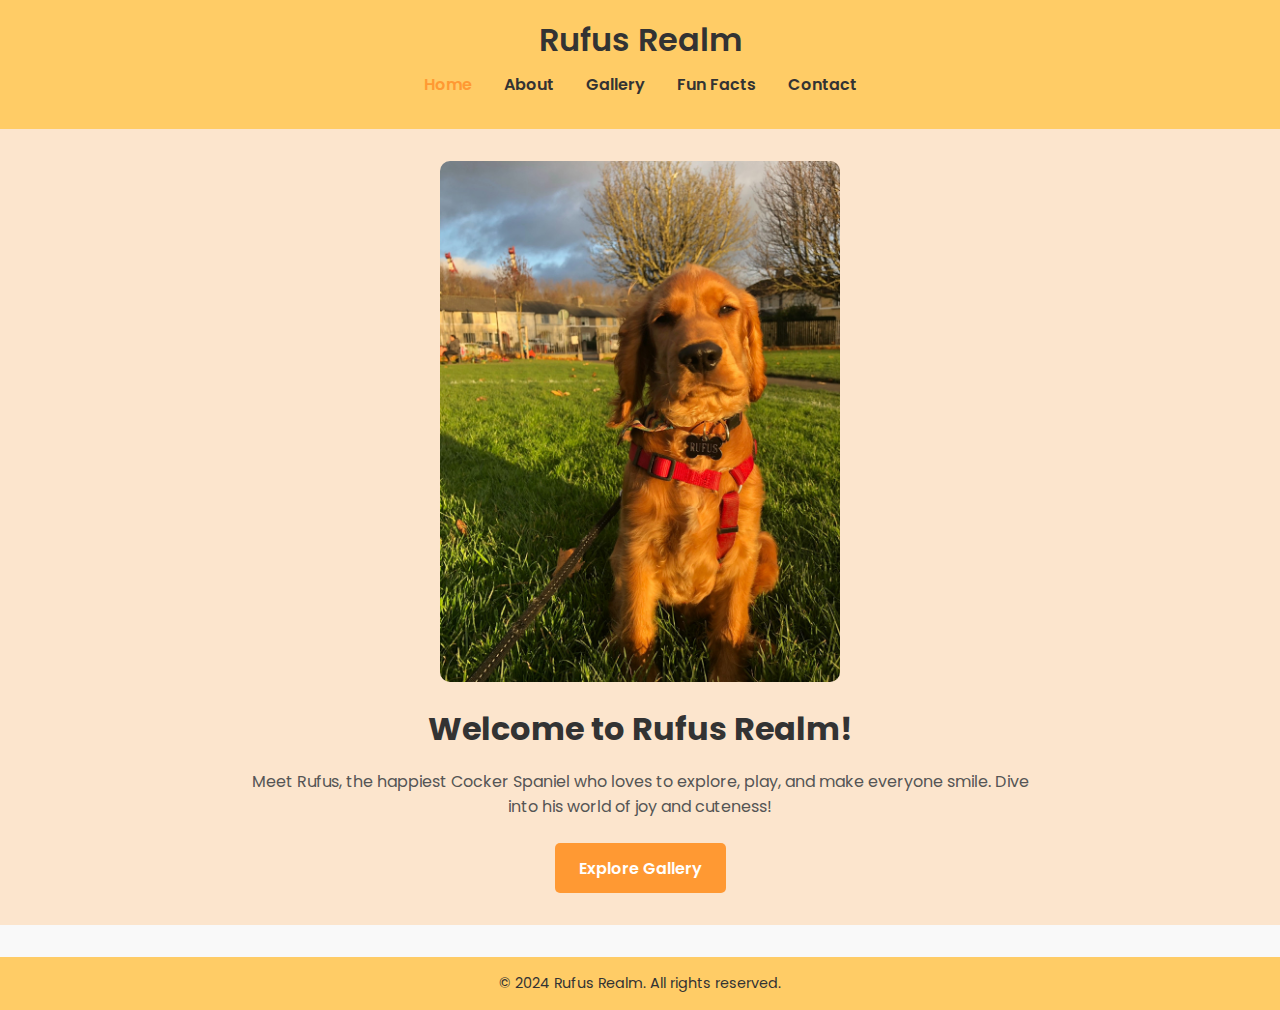
<file: index.html>
<!DOCTYPE html>
<html lang="en">
<head>
    <meta charset="UTF-8">
    <meta name="viewport" content="width=device-width, initial-scale=1.0">
    <meta name="description" content="Welcome to Rufus Realm, an interactive website dedicated to the happiest Cocker Spaniel!">
    <meta name="keywords" content="Rufus, Cocker Spaniel, Dog, Interactive Website">
    <meta name="author" content="Your Name">
    <title>Rufus Realm</title>
    <link rel="stylesheet" href="style.css">
<script src="script.js"></script>

    <link rel="preconnect" href="https://fonts.googleapis.com">
    <link href="https://fonts.googleapis.com/css2?family=Poppins:wght@400;600&display=swap" rel="stylesheet">
</head>
<body>
    <!-- Header Section -->
    <header>
        <div class="container">
            <h1>Rufus Realm</h1>
            <nav>
                <ul>
                    <li><a href="index.html" class="active">Home</a></li>
                    <li><a href="aboutus.html">About</a></li>
                    <li><a href="gallery.html">Gallery</a></li>
                    <li><a href="funfacts.html">Fun Facts</a></li>
                    <li><a href="contactus.html">Contact</a></li>
                </ul>
            </nav>
        </div>
    </header>

    <!-- Hero Section -->
    <section class="hero">
        <div class="hero-content">
            <img src="images/IMG_1132.jpeg" alt="Rufus Smiling" class="hero-image">
            <h2>Welcome to Rufus Realm!</h2>
            <p>Meet Rufus, the happiest Cocker Spaniel who loves to explore, play, and make everyone smile. Dive into his world of joy and cuteness!</p>
            <a href="gallery.html" class="btn">Explore Gallery</a>
        </div>
    </section>

    <!-- Footer -->
    <footer>
        <p>&copy; 2024 Rufus Realm. All rights reserved.</p>
    </footer>
</body>
</html>
</file>
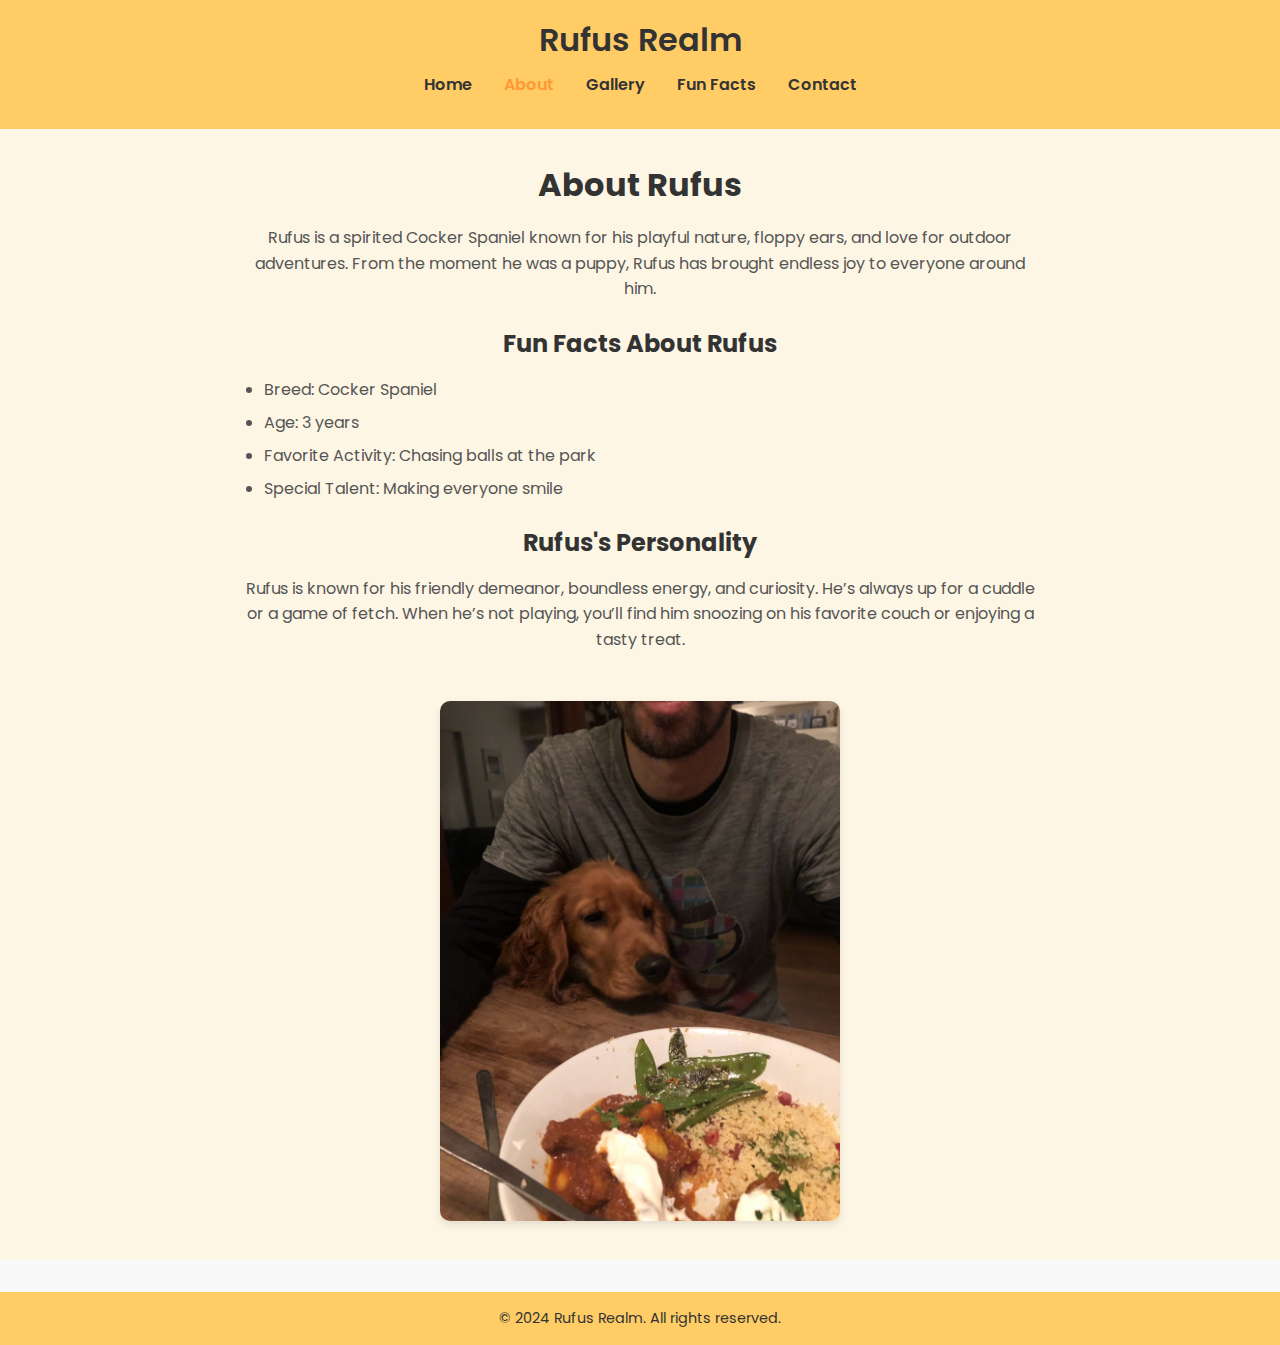
<file: aboutus.html>
<!DOCTYPE html>
<html lang="en">
<head>
    <meta charset="UTF-8">
    <meta name="viewport" content="width=device-width, initial-scale=1.0">
    <meta name="description" content="Learn more about Rufus, the happiest Cocker Spaniel with a big personality.">
    <meta name="keywords" content="About Rufus, Cocker Spaniel, Dog Personality, Interactive Website">
    <meta name="author" content="Your Name">
    <title>About Rufus | Rufus Realm</title>
    <link rel="stylesheet" href="style.css">
<script src="script.js"></script>
    <link rel="preconnect" href="https://fonts.googleapis.com">
    <link href="https://fonts.googleapis.com/css2?family=Poppins:wght@400;600&display=swap" rel="stylesheet">
</head>
<body>
    <!-- Header Section -->
    <header>
        <div class="container">
            <h1>Rufus Realm</h1>
            <nav>
                <ul>
                    <li><a href="index.html">Home</a></li>
                    <li><a href="aboutus.html" class="active">About</a></li>
                    <li><a href="gallery.html">Gallery</a></li>
                    <li><a href="funfacts.html">Fun Facts</a></li>
                    <li><a href="contactus.html">Contact</a></li>
                </ul>
            </nav>
        </div>
    </header>

    <!-- About Section -->
    <section class="about">
        <div class="container">
            <h2>About Rufus</h2>
            <p>Rufus is a spirited Cocker Spaniel known for his playful nature, floppy ears, and love for outdoor adventures. From the moment he was a puppy, Rufus has brought endless joy to everyone around him.</p>

            <h3>Fun Facts About Rufus</h3>
            <ul>
                <li>Breed: Cocker Spaniel</li>
                <li>Age: 3 years</li>
                <li>Favorite Activity: Chasing balls at the park</li>
                <li>Special Talent: Making everyone smile</li>
            </ul>

            <h3>Rufus's Personality</h3>
            <p>Rufus is known for his friendly demeanor, boundless energy, and curiosity. He’s always up for a cuddle or a game of fetch. When he’s not playing, you’ll find him snoozing on his favorite couch or enjoying a tasty treat.</p>

            <img src="images/IMG_1136.jpeg" alt="Rufus looking curious" class="about-image">
        </div>
    </section>

    <!-- Footer -->
    <footer>
        <p>&copy; 2024 Rufus Realm. All rights reserved.</p>
    </footer>
    <script src="script.js"></script>
</body>
</html>
</file>
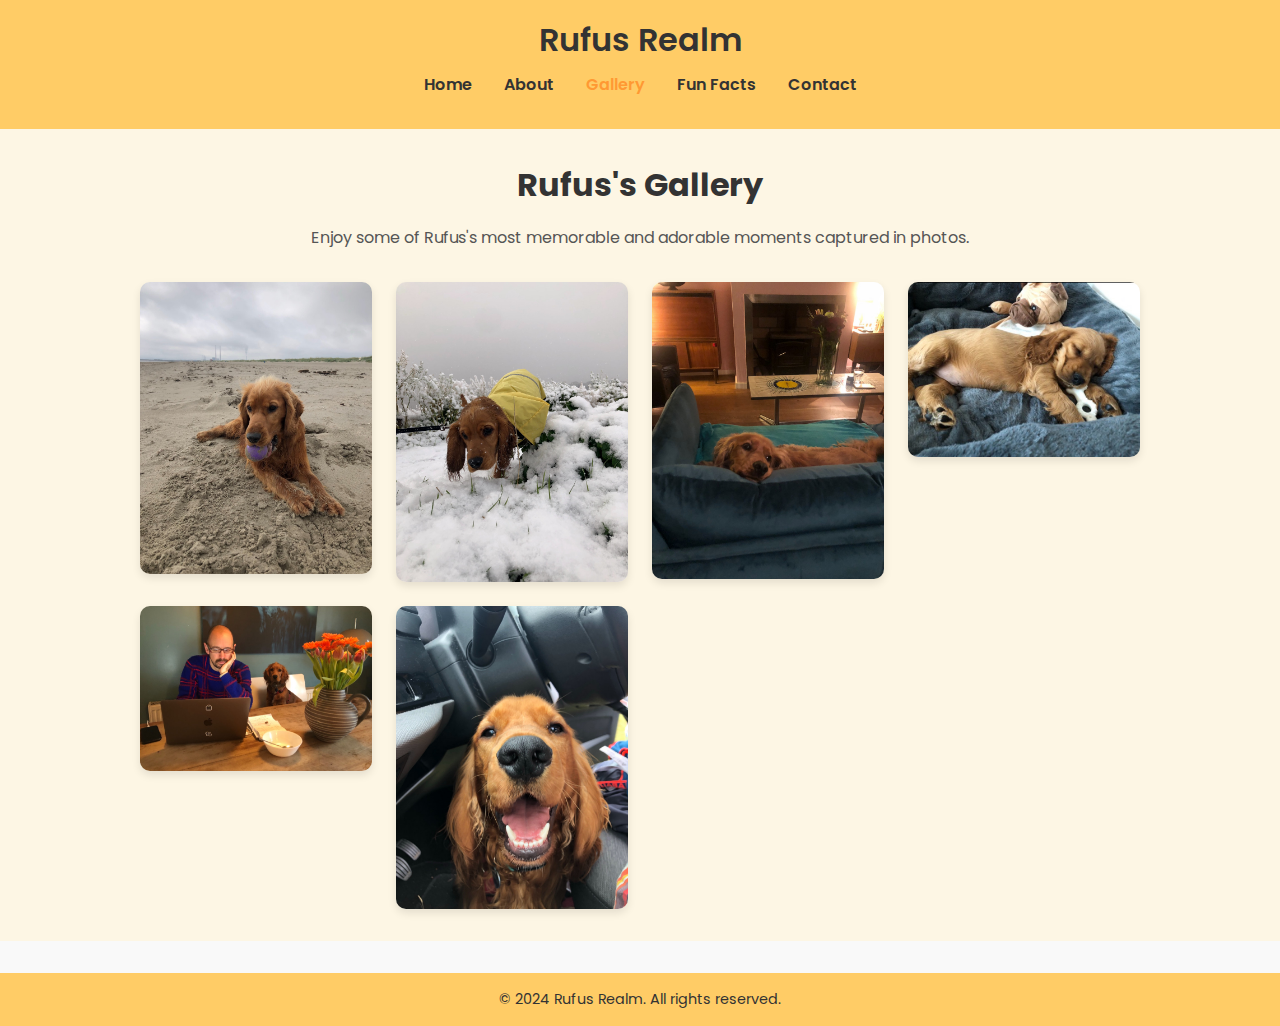
<file: gallery.html>
<!DOCTYPE html>
<html lang="en">
<head>
    <meta charset="UTF-8">
    <meta name="viewport" content="width=device-width, initial-scale=1.0">
    <meta name="description" content="Explore Rufus's Gallery featuring his cutest and most adventurous moments!">
    <meta name="keywords" content="Rufus Gallery, Cocker Spaniel, Dog Photos, Adventures">
    <meta name="author" content="Your Name">
    <title>Gallery | Rufus Realm</title>
    <link rel="stylesheet" href="style.css">
<script src="script.js"></script>
    <link rel="preconnect" href="https://fonts.googleapis.com">
    <link href="https://fonts.googleapis.com/css2?family=Poppins:wght@400;600&display=swap" rel="stylesheet">
</head>
<body>
    <!-- Header Section -->
    <header>
        <div class="container">
            <h1>Rufus Realm</h1>
            <nav>
                <ul>
                    <li><a href="index.html">Home</a></li>
                    <li><a href="aboutus.html">About</a></li>
                    <li><a href="gallery.html" class="active">Gallery</a></li>
                    <li><a href="funfacts.html">Fun Facts</a></li>
                    <li><a href="contactus.html">Contact</a></li>
                </ul>
            </nav>
        </div>
    </header>

    <!-- Gallery Section -->
    <section class="gallery">
        <div class="container">
            <h2>Rufus's Gallery</h2>
            <p>Enjoy some of Rufus's most memorable and adorable moments captured in photos.</p>
            <div class="gallery-grid">
                <img src="images/IMG_1128.jpeg" alt="Rufus at the beach">
                <img src="images/IMG_1129.jpeg" alt="Rufus in the snow">
                <img src="images/IMG_1138.jpeg" alt="Rufus relaxing on the couch">
                <img src="images/IMG_1125.jpeg" alt="Rufus as a puppy">
                <img src="images/IMG_1126.jpeg" alt="Rufus with his favourite hooman">
                <img src="images/IMG_1137.jpeg" alt="Rufus enjoying a car ride">
            </div>
        </div>
    </section>

    <!-- Footer -->
    <footer>
        <p>&copy; 2024 Rufus Realm. All rights reserved.</p>
    </footer>
    <script src="script.js"></script>
</body>
</html>
</file>
<file: style.css>
/* General Styles */
body {
    font-family: 'Poppins', sans-serif;
    margin: 0;
    padding: 0;
    box-sizing: border-box;
    background-color: #f9f9f9;
    color: #333;
}

.container {
    width: 90%;
    max-width: 1200px;
    margin: 0 auto;
}

h1, h2, p {
    margin: 0;
    padding: 0;
}

/* Header Styles */
header {
    background-color: #ffcc66;
    padding: 1rem 0;
    box-shadow: 0 2px 5px rgba(0, 0, 0, 0.1);
}

header h1 {
    font-size: 2rem;
    color: #333;
    text-align: center;
    font-weight: 600;
}

nav ul {
    list-style: none;
    display: flex;
    justify-content: center;
    padding: 0;
    margin-top: 0.5rem;
}

nav ul li {
    margin: 0 1rem;
}

nav ul li a {
    text-decoration: none;
    color: #333;
    font-weight: 600;
    transition: color 0.3s ease;
}

nav ul li a:hover, nav ul li a.active {
    color: #ff9933;
}

/* Hero Section */
.hero {
    background-color: #fce5cd;
    text-align: center;
    padding: 2rem 1rem;
}

.hero-content {
    max-width: 800px;
    margin: 0 auto;
}

.hero-image {
    width: 100%;
    max-width: 400px;
    border-radius: 10px;
    margin-bottom: 1rem;
}

.hero h2 {
    font-size: 2rem;
    color: #333;
    margin-bottom: 1rem;
}

.hero p {
    font-size: 1rem;
    color: #555;
    margin-bottom: 1.5rem;
}

.btn {
    display: inline-block;
    background-color: #ff9933;
    color: #fff;
    padding: 0.8rem 1.5rem;
    text-decoration: none;
    border-radius: 5px;
    font-weight: 600;
    transition: background-color 0.3s ease;
}

.btn:hover {
    background-color: #e68a00;
}

/* Footer Styles */
footer {
    background-color: #ffcc66;
    text-align: center;
    padding: 1rem 0;
    margin-top: 2rem;
    font-size: 0.9rem;
}

footer p {
    color: #333;
}

/* About Page Styles */

.about {
    background-color: #fdf6e4;
    padding: 2rem 1rem;
}

.about .container {
    max-width: 800px;
    margin: 0 auto;
    text-align: center;
}

.about h2 {
    font-size: 2rem;
    color: #333;
    margin-bottom: 1rem;
}

.about p {
    font-size: 1rem;
    color: #555;
    line-height: 1.6;
    margin-bottom: 1.5rem;
}

.about h3 {
    font-size: 1.5rem;
    color: #333;
    margin-top: 1.5rem;
    margin-bottom: 1rem;
}

.about ul {
    list-style-type: disc;
    padding-left: 1.5rem;
    text-align: left;
    color: #555;
}

.about ul li {
    margin-bottom: 0.5rem;
    font-size: 1rem;
}

.about-image {
    width: 100%;
    max-width: 400px;
    margin-top: 1.5rem;
    border-radius: 10px;
    box-shadow: 0 4px 8px rgba(0, 0, 0, 0.1);
}

/* Shared Footer and Header Styles */
footer {
    background-color: #ffcc66;
    text-align: center;
    padding: 1rem 0;
    margin-top: 2rem;
    font-size: 0.9rem;
}

footer p {
    color: #333;
}

/* Gallery Page Styles */

.gallery {
    background-color: #fdf6e4;
    padding: 2rem 1rem;
}

.gallery .container {
    max-width: 1000px;
    margin: 0 auto;
    text-align: center;
}

.gallery h2 {
    font-size: 2rem;
    color: #333;
    margin-bottom: 1rem;
}

.gallery p {
    font-size: 1rem;
    color: #555;
    margin-bottom: 2rem;
}

.gallery-grid {
    display: grid;
    grid-template-columns: repeat(auto-fit, minmax(200px, 1fr));
    gap: 1.5rem;
}

.gallery-grid img {
    width: 100%;
    border-radius: 10px;
    box-shadow: 0 4px 8px rgba(0, 0, 0, 0.1);
    transition: transform 0.3s ease, box-shadow 0.3s ease;
}

.gallery-grid img:hover {
    transform: scale(1.05);
    box-shadow: 0 6px 12px rgba(0, 0, 0, 0.2);
}

/* Shared Footer Styles */
footer {
    background-color: #ffcc66;
    text-align: center;
    padding: 1rem 0;
    margin-top: 2rem;
    font-size: 0.9rem;
}

footer p {
    color: #333;
}

/* Fun Facts Page Styles */

.fun-facts {
    background-color: #fdf6e4;
    padding: 2rem 1rem;
    text-align: center;
}

.fun-facts .container {
    max-width: 800px;
    margin: 0 auto;
}

.fun-facts h2 {
    font-size: 2rem;
    color: #333;
    margin-bottom: 1rem;
}

#fact-container {
    margin-top: 1.5rem;
    text-align: center;
}

#dog-fact {
    font-size: 1rem;
    color: #555;
    margin-bottom: 1rem;
}

#fetch-fact {
    padding: 0.8rem 1.2rem;
    background-color: #ff9933;
    color: white;
    border: none;
    border-radius: 5px;
    font-weight: bold;
    cursor: pointer;
    transition: background-color 0.3s ease;
}

#fetch-fact:hover {
    background-color: #e68a00;
}

.game {
    background-color: #f9f9f9;
    padding: 2rem 1rem;
    text-align: center;
    margin-top: 2rem;
}

.game .container {
    max-width: 800px;
    margin: 0 auto;
}

.game h2 {
    font-size: 2rem;
    color: #333;
    margin-bottom: 1rem;
}

#game-container {
    margin-top: 1.5rem;
}

.game-image {
    width: 100%;
    max-width: 400px;
    border-radius: 10px;
    margin-bottom: 1rem;
    box-shadow: 0 4px 8px rgba(0, 0, 0, 0.1);
}

#breed-guess {
    padding: 0.8rem;
    width: 70%;
    max-width: 300px;
    border: 1px solid #ccc;
    border-radius: 5px;
    margin-bottom: 1rem;
}

#submit-guess {
    padding: 0.8rem 1.2rem;
    background-color: #ff9933;
    color: white;
    border: none;
    border-radius: 5px;
    font-weight: bold;
    cursor: pointer;
    transition: background-color 0.3s ease;
}

#submit-guess:hover {
    background-color: #e68a00;
}

#game-feedback {
    font-size: 1rem;
    color: #555;
    margin-top: 1rem;
}

/* Contact Page Styles */

.contact {
    background-color: #f9f9f9;
    padding: 2rem 1rem;
    text-align: center;
}

.contact .container {
    max-width: 800px;
    margin: 0 auto;
}

.contact h2 {
    font-size: 2rem;
    color: #333;
    margin-bottom: 1rem;
}

.contact p {
    font-size: 1rem;
    color: #555;
    margin-bottom: 2rem;
}

#contact-form {
    display: flex;
    flex-direction: column;
    align-items: center;
    gap: 1.5rem;
}

#contact-form label {
    font-size: 1rem;
    color: #333;
    text-align: left;
    width: 100%;
    max-width: 400px;
}

#contact-form input,
#contact-form textarea {
    width: 100%;
    max-width: 400px;
    padding: 0.8rem;
    border: 1px solid #ccc;
    border-radius: 5px;
    font-size: 1rem;
    color: #555;
    box-shadow: inset 0 1px 3px rgba(0, 0, 0, 0.1);
}

#contact-form button {
    padding: 0.8rem 1.5rem;
    background-color: #ff9933;
    color: white;
    border: none;
    border-radius: 5px;
    font-size: 1rem;
    font-weight: bold;
    cursor: pointer;
    transition: background-color 0.3s ease;
}

#contact-form button:hover {
    background-color: #e68a00;
}
</file>
